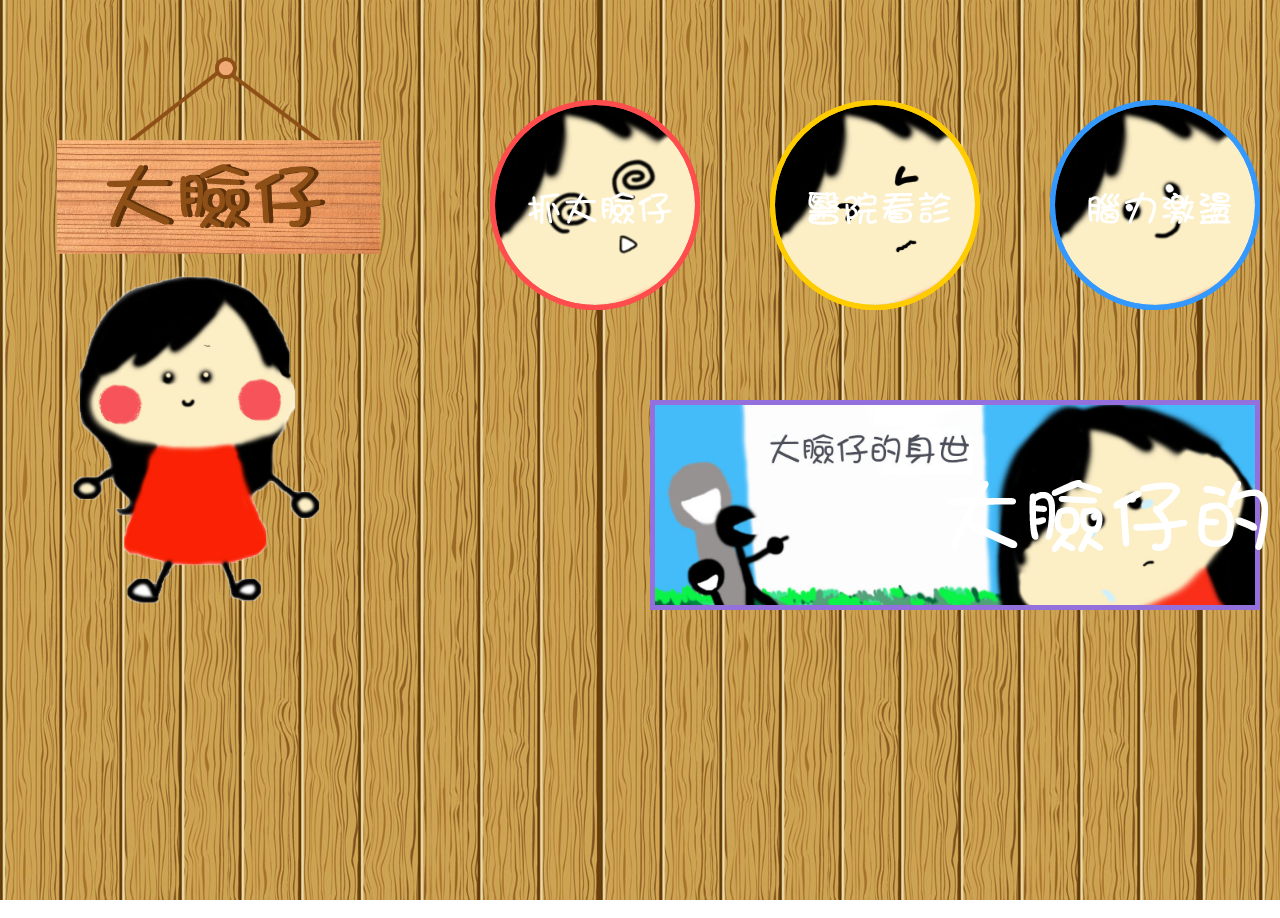
<file: index.html>
<!DOCTYPE html><html><head><meta charset="utf-8"><meta name="viewport" content="width=device-width, initial-scale=1"><link rel="stylesheet" href="./lib/css/animate.min.css"><link rel="stylesheet" href="./lib/css/reset.css"><link rel="stylesheet" href="./layout.css"><script src="lib/js/createjs-2013.02.12.min.js"></script><script src="lib/js/jquery-1.7.1.js"></script><script src="lib/js/jquery-ui.js"></script><script src="https://code.createjs.com/createjs-2015.11.26.min.js"></script></head><body><div class="house"><div class="align-center"> <div class="layout-row"><div> <img src="images/wood.png" alt="image" id="wood"><br><img src="images/bf.png" alt="image" id="bf"></div><div class="layout-row"><div id="circle1" class="bounceInRight animated circle circle-one"><a href="catch.html"><image src="images/catchword.png" alt="image" id="catch"></image></a></div><div id="circle2" class="bounceInRight animated circle circle-two"><a href="operation.html"><image src="images/doctorword.png" alt="image" id="doctor"></image></a></div><div id="circle3" class="bounceInRight animated circle circle-three"><a href="smart1.html"><image src="images/smartword.png" alt="image" id="smart"></image></a></div><div id="back1" class="bounceInRight animated circle back-one"></div><div id="back2" class="bounceInRight animated circle back-two"></div><div id="back3" class="bounceInRight animated circle back-three"></div><div id="story" class="bounceInRight animated story story-purple"><a href="introduce.html"><image src="images/introduce1.png" alt="image" id="story1"></image></a></div><div id="storyback" class="bounceInRight animated story storyback"></div></div></div></div></div><script src="js/index.js"></script></body></html>
</file>
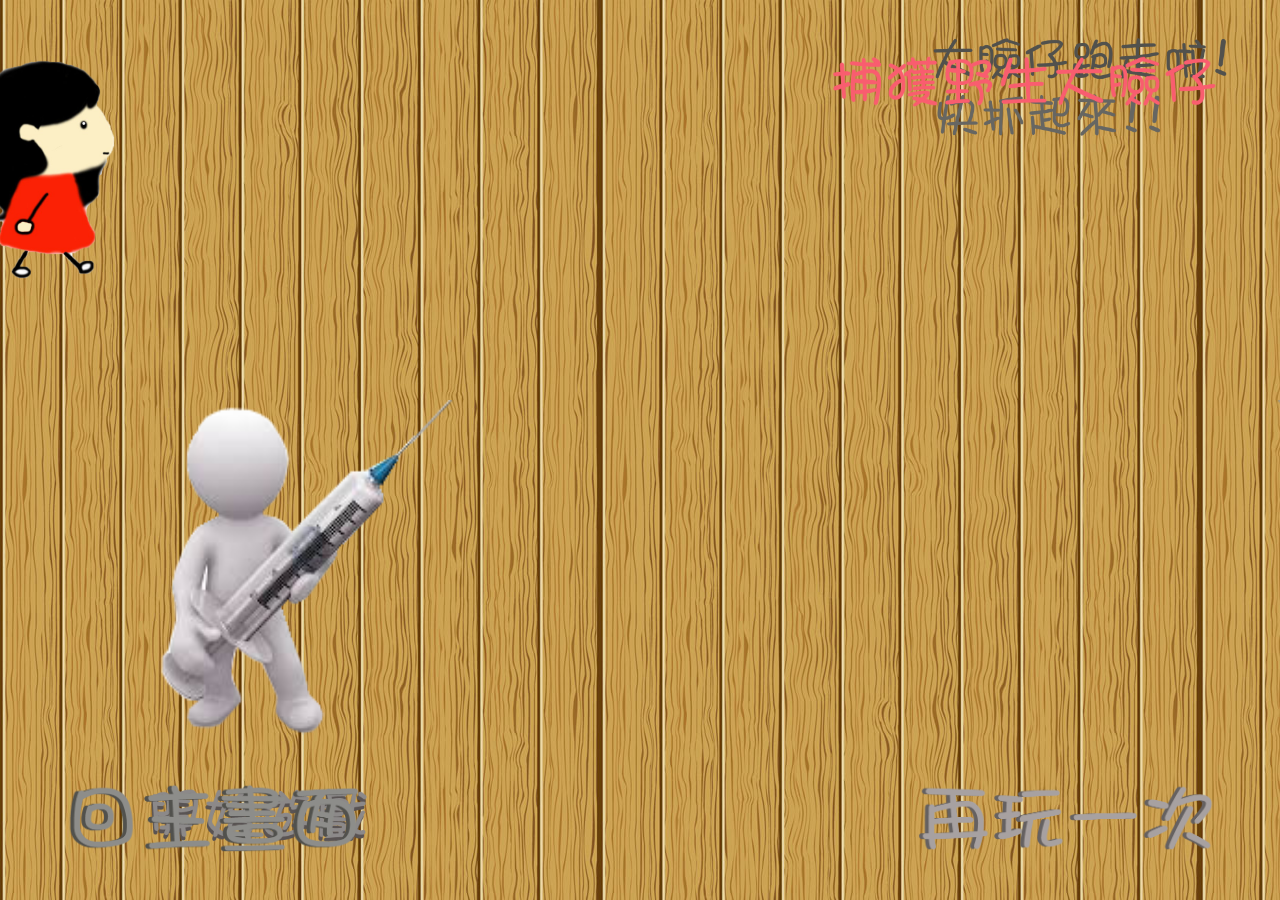
<file: catch.html>
<!DOCTYPE html><html><head><meta charset="utf-8"><meta name="viewport" content="width=device-width, initial-scale=1"><link rel="stylesheet" href="./lib/css/animate.min.css"><link rel="stylesheet" href="./lib/css/reset.css"><link rel="stylesheet" href="./layout.css"><script src="lib/js/createjs-2013.02.12.min.js"></script><script src="lib/js/jquery-1.7.1.js"></script><script src="lib/js/jquery-ui.js"></script><script src="https://code.createjs.com/createjs-2015.11.26.min.js"></script></head><body><div id="catch-page" class="house"><div id="result"></div><img src="images/rightwalk.png" alt="image" id="bf"><img src="images/leftpin.png" alt="image" id="leftpin"><img src="images/rightpin.png" alt="image" id="rightpin"><img src="images/escape.png" alt="image" id="escape"><img src="images/stargame.png" alt="image" id="start"><img src="images/catch.png" alt="image" id="catch"><a href="catch.html"><img src="images/again.png" alt="image" id="again"></a><a href="index.html"><img src="images/return.png" alt="image" id="return"></a></div><script src="js/catch.js"></script></body></html>
</file>
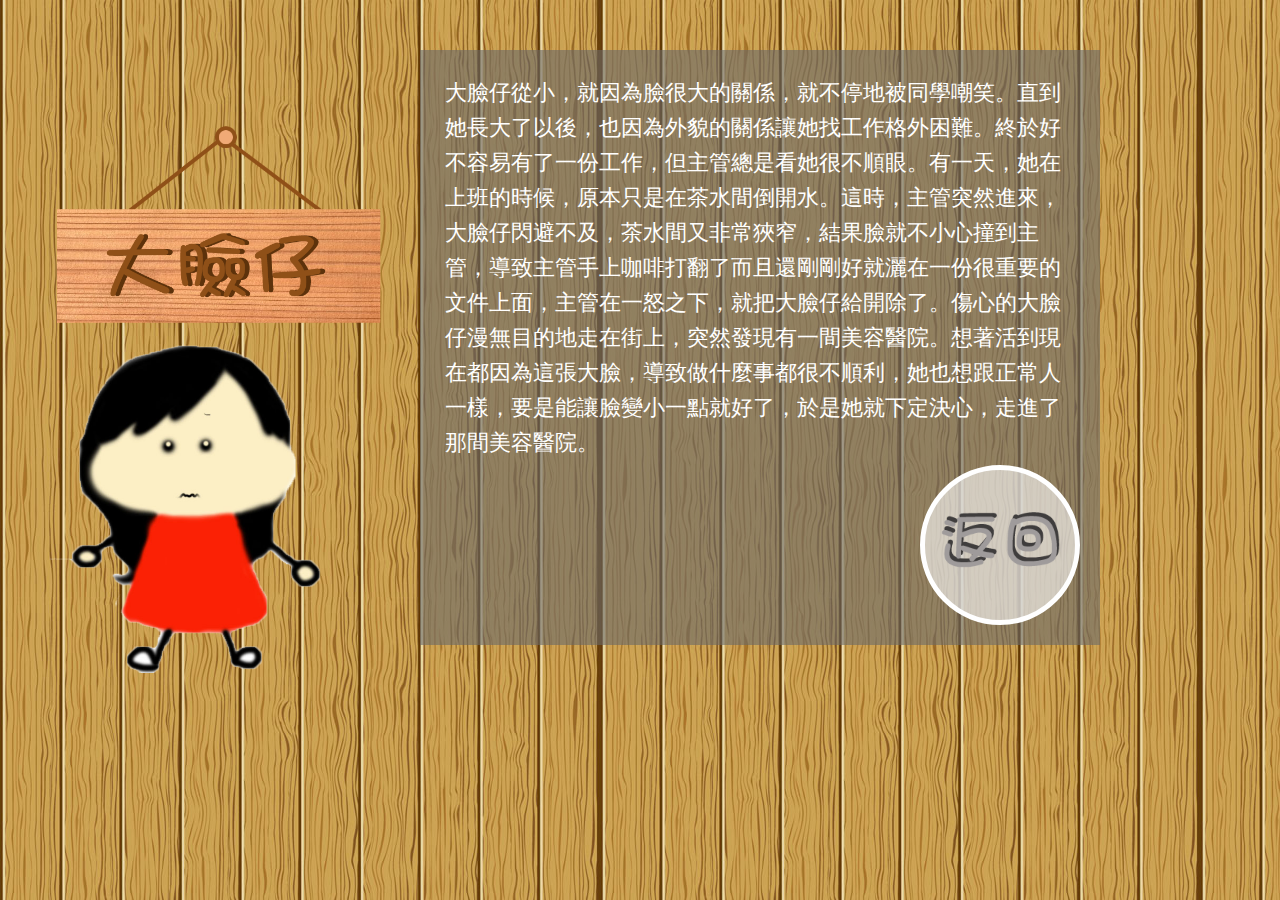
<file: introduce.html>
<!DOCTYPE html><html><head><meta charset="utf-8"><meta name="viewport" content="width=device-width, initial-scale=1"><link rel="stylesheet" href="./lib/css/animate.min.css"><link rel="stylesheet" href="./lib/css/reset.css"><link rel="stylesheet" href="./layout.css"><script src="lib/js/createjs-2013.02.12.min.js"></script><script src="lib/js/jquery-1.7.1.js"></script><script src="lib/js/jquery-ui.js"></script><script src="https://code.createjs.com/createjs-2015.11.26.min.js"></script></head><body><div class="house"> <div class="layout-row"><div class="intro"><img src="images/wood.png" alt="image" id="wood"><br><img src="images/bf_c.png" alt="image" id="bf"></div><div id="introduce"><p>大臉仔從小，就因為臉很大的關係，就不停地被同學嘲笑。直到她長大了以後，也因為外貌的關係讓她找工作格外困難。終於好不容易有了一份工作，但主管總是看她很不順眼。有一天，她在上班的時候，原本只是在茶水間倒開水。這時，主管突然進來，大臉仔閃避不及，茶水間又非常狹窄，結果臉就不小心撞到主管，導致主管手上咖啡打翻了而且還剛剛好就灑在一份很重要的文件上面，主管在一怒之下，就把大臉仔給開除了。傷心的大臉仔漫無目的地走在街上，突然發現有一間美容醫院。想著活到現在都因為這張大臉，導致做什麼事都很不順利，她也想跟正常人一樣，要是能讓臉變小一點就好了，於是她就下定決心，走進了那間美容醫院。</p><div class="back-home"><a href="index.html"><img src="images/indexreturn.png" id="return"></a></div></div></div></div><script src="js/introduce.js"></script></body></html>
</file>
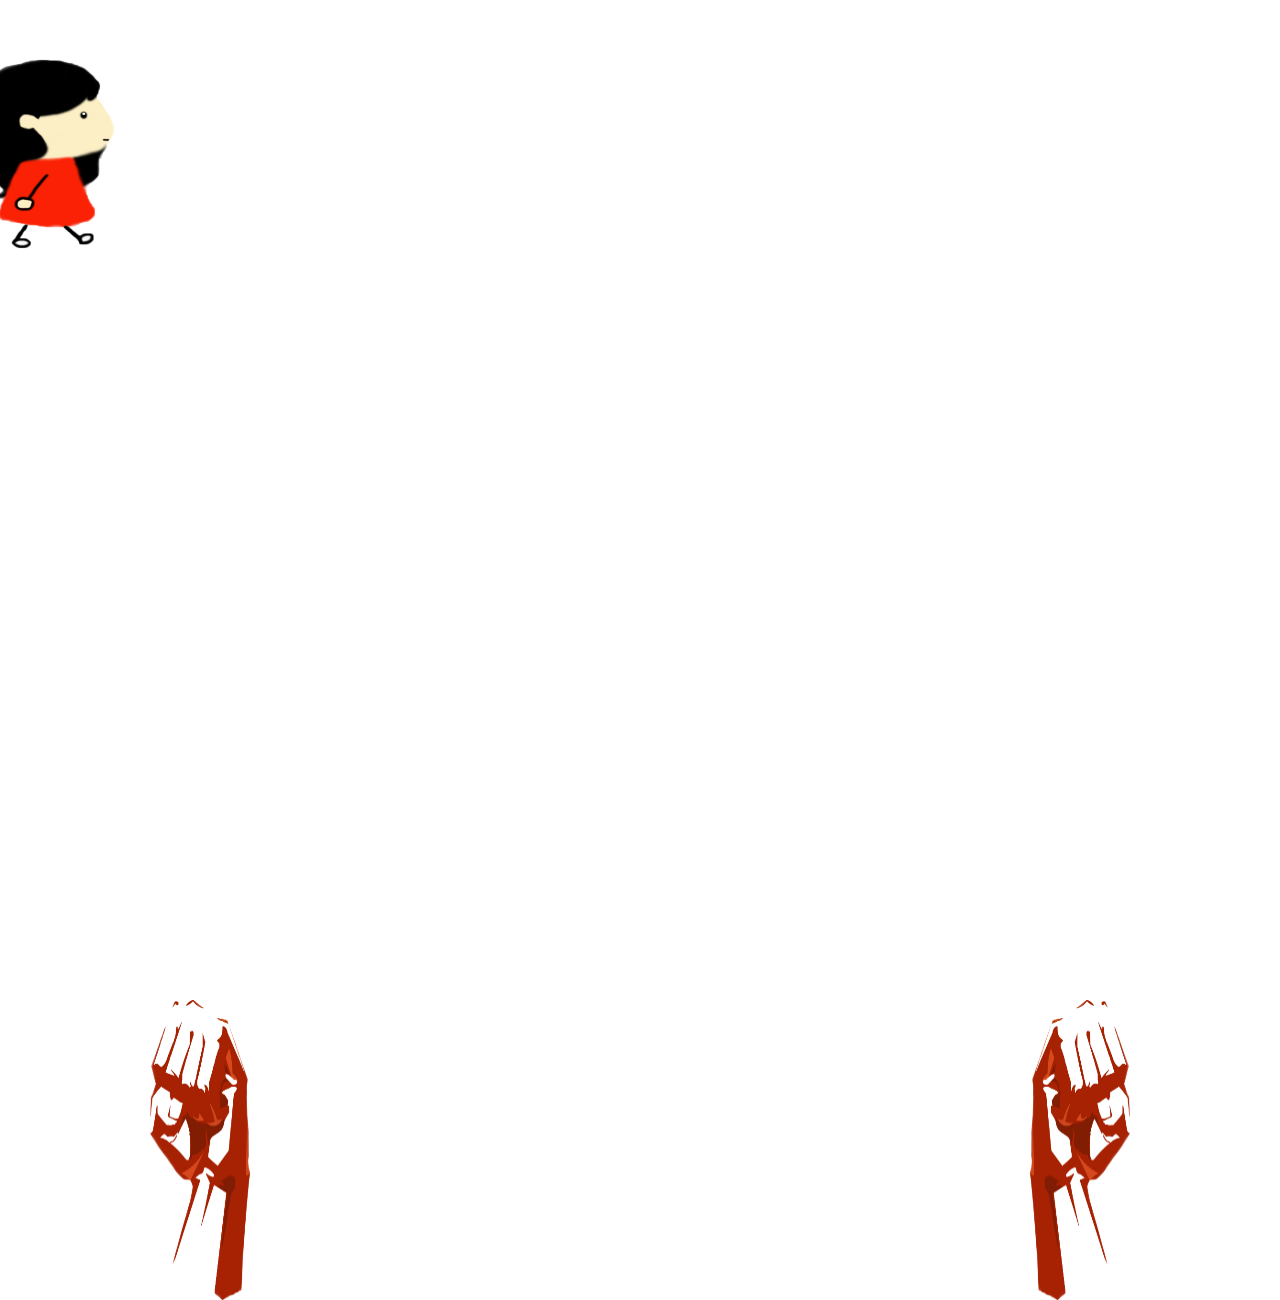
<file: operation.html>
<!DOCTYPE html><html><head><meta charset="utf-8"><meta name="viewport" content="width=device-width, initial-scale=1"><link rel="stylesheet" href="./lib/css/animate.min.css"><link rel="stylesheet" href="./lib/css/reset.css"><link rel="stylesheet" href="./layout.css"><script src="lib/js/createjs-2013.02.12.min.js"></script><script src="lib/js/jquery-1.7.1.js"></script><script src="lib/js/jquery-ui.js"></script><script src="https://code.createjs.com/createjs-2015.11.26.min.js"></script></head><body><img src="images/rightwalk.png" alt="image" id="bf" style="height:200px;width:200px;position:absolute;left:-50px"><img src="images/beauty.png" alt="image" id="beauty" style="height:80px;width:350px;position:absolute;bottom:10px;left:-500px"><img src="images/modify.png" alt="image" id="modify" style="height:80px;width:350px;position:absolute;right:-625px;bottom:10px"><img src="images/left.png" width="300" height="100" alt="image" id="left" style="position:absolute;left:-400px; top:150px"><img src="images/hand.png" width="300" height="100" alt="image" id="right" style="position:absolute;right:-400px; top:150px"><img src="images/lefthand.png" width="100" height="300" alt="image" id="lefthand" style="position:absolute;bottom:-400px; right:150px"><img src="images/righthand.png" width="100" height="300" alt="image" id="righthand" style="position:absolute;bottom:-400px; left:150px"><img src="images/please.png" width="500px" height="auto" alt="image" id="please" style="position:absolute;left:-350px"><script src="js/play.js"></script></body></html>
</file>
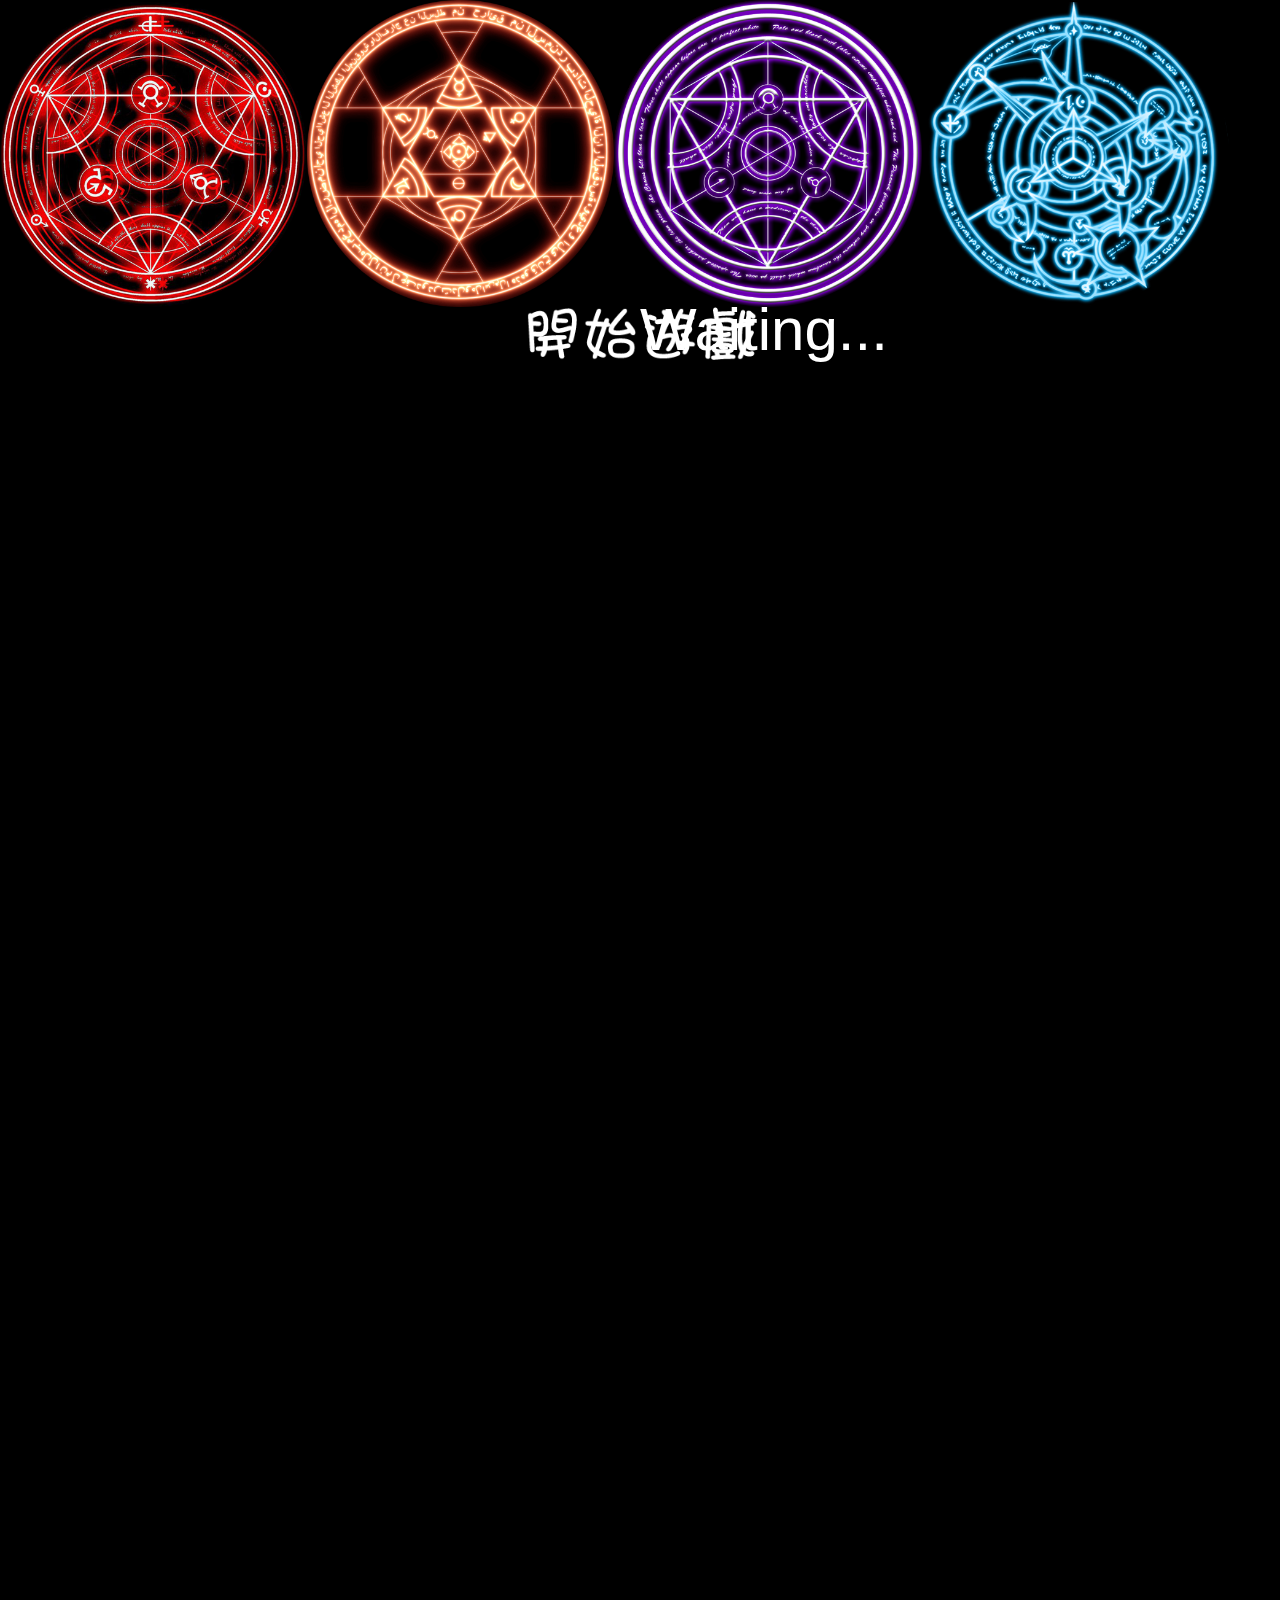
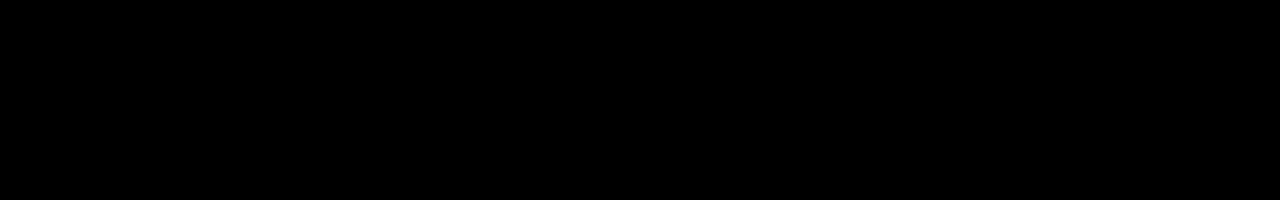
<file: smart1.html>
<!DOCTYPE html><html><head><meta charset="utf-8"><meta name="viewport" content="width=device-width, initial-scale=1"><link rel="stylesheet" href="./lib/css/animate.min.css"><link rel="stylesheet" href="./lib/css/reset.css"><link rel="stylesheet" href="./layout.css"><script src="lib/js/createjs-2013.02.12.min.js"></script><script src="lib/js/jquery-1.7.1.js"></script><script src="lib/js/jquery-ui.js"></script><script src="https://code.createjs.com/createjs-2015.11.26.min.js"></script></head><body><div id="game-layout" class="smart-page"><img src="images/smart/red.png" id="red" alt="image" class="size rollIn animated"><img src="images/smart/yellow.png" id="yellow" alt="image" class="size rollIn animated"><img src="images/smart/purple.png" id="purple" alt="image" class="size rollIn animated"><img src="images/smart/blue.png" id="blue" alt="image" class="size rollIn animated"><img src="images/smart/smartstart.png" id="start" alt="image"><ul id="sortable"><li id="row0_0"></li><li id="row0_1"></li><li id="row0_2"></li><li id="row0_3"></li><li id="row0_4"></li><li id="row0_5"></li><li id="row1_0"></li><li id="row1_1"></li><li id="row1_2"></li><li id="row1_3"></li><li id="row1_4"></li><li id="row1_5"></li><li id="row2_0"></li><li id="row2_1"></li><li id="row2_2"></li><li id="row2_3"></li><li id="row2_4"></li><li id="row2_5"></li><li id="row3_0"></li><li id="row3_1"></li><li id="row3_2"></li><li id="row3_3"></li><li id="row3_4"></li><li id="row3_5"></li><li id="row4_0"></li><li id="row4_1"></li><li id="row4_2"></li><li id="row4_3"></li><li id="row4_4"></li><li id="row4_5"></li><li id="row5_0"></li><li id="row5_1"></li><li id="row5_2"></li><li id="row5_3"></li><li id="row5_4"></li><li id="row5_5"></li></ul><div id="add"></div><p id="winlose"></p></div><div id="waiting" class="smart-page"><p id="waiting-word" class="flash animated">Waiting...</p></div><script src="js/smart.js"></script></body></html>
</file>
<file: layout.css>
@import "css/main.css";@import "css/introduce.css";@import "css/catch.css";@import "css/smart.css";
</file>
